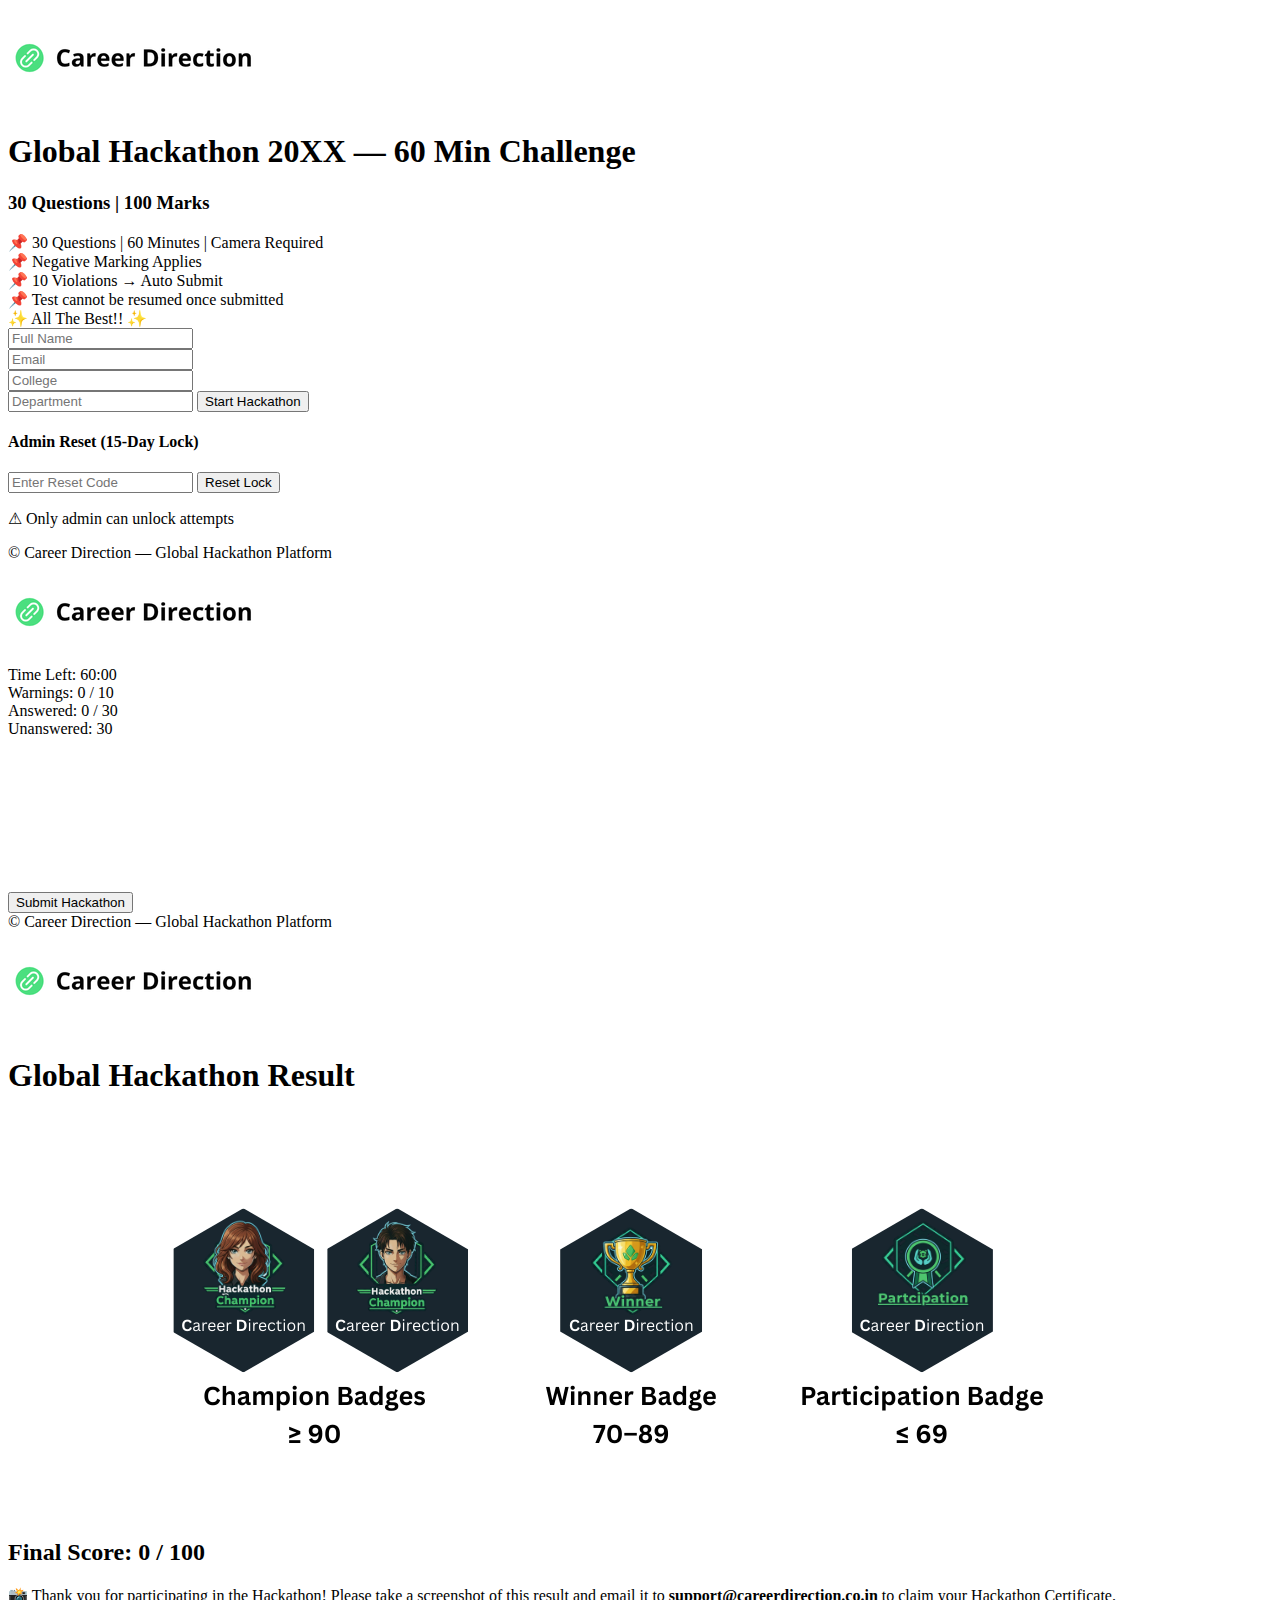
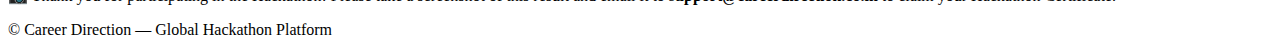
<file: index.html>
<!DOCTYPE html>
<html lang="en">
<head>
  <meta charset="UTF-8">
  <title>Global Hackathon 20XX</title>
  <meta name="viewport" content="width=device-width, initial-scale=1.0">
  <link rel="stylesheet" href="style.css">
</head>
<body>

<!-- ================= HOME PAGE ================= -->
<section id="loginSection" class="pageSection active">
  <div class="pageContainer">

    <img src="logo.png" class="logoImage" alt="Career Direction Logo">

    <h1>Global Hackathon 20XX — 60 Min Challenge</h1>
    <h3>30 Questions | 100 Marks</h3>

    <div class="panel instructionsPanel">
      📌 30 Questions | 60 Minutes | Camera Required<br>
      📌 Negative Marking Applies<br>
      📌 10 Violations → Auto Submit<br>
      📌 Test cannot be resumed once submitted
      <div class="allTheBest">✨ All The Best!! ✨</div>
    </div>

    <div class="panel formPanel">
      <div class="formRow"><input type="text" id="fullName" placeholder="Full Name" required></div>
      <div class="formRow"><input type="email" id="email" placeholder="Email" required></div>
      <div class="formRow"><input type="text" id="college" placeholder="College" required></div>
      <div class="formRow formRowInline">
        <input type="text" id="stream" placeholder="Department" required>
        <button id="startBtn" type="button">Start Hackathon</button>
      </div>
    </div>

    <div class="panel adminPanel">
      <h4>Admin Reset (15-Day Lock)</h4>
      <div class="formRow formRowInlineSingle">
        <input type="password" id="resetCode" placeholder="Enter Reset Code">
        <button id="adminResetBtn" type="button">Reset Lock</button>
      </div>
      <p class="adminNote">⚠ Only admin can unlock attempts</p>
    </div>

    <footer>© Career Direction — Global Hackathon Platform</footer>
  </div>
</section>

<!-- ================= EXAM PAGE ================= -->
<section id="examSection" class="pageSection">
  <div class="pageContainer">

    <img src="logo.png" class="logoImage" alt="Career Direction Logo">

    <div class="examHeader">
      <div class="leftInfo">
        <div>Time Left: <span id="timer">60:00</span></div>
        <div>Warnings: <span id="warningCount">0</span> / 10</div>
        <div>Answered: <span id="answeredCount">0</span> / 30</div>
        <div>Unanswered: <span id="unansweredCount">30</span></div>
      </div>

      <div class="cameraBox">
        <video id="cameraFeed" autoplay playsinline></video>
      </div>
    </div>

    <div class="panel questionsPanel">
      <div id="questionsBox"></div>
      <button id="nextSetBtn" class="nextBtn" type="button">Submit Hackathon</button>
    </div>

    <footer>© Career Direction — Global Hackathon Platform</footer>
  </div>
</section>

<!-- ================= RESULT PAGE ================= -->
<section id="resultSection" class="pageSection">
  <div class="pageContainer">

    <img src="logo.png" class="logoImage" alt="Career Direction Logo">
    <h1>Global Hackathon Result</h1>

    <div id="resultStudent" class="resultStudentText"></div>

    <div class="panel resultMainPanel">

      <div class="badgeRow">
        <img src="badge.png" alt="Achievement Badge">
      </div>

      <h2 id="finalScore">Final Score: 0 / 100</h2>

      <div id="resultBreakdown"></div>

      <p id="resultMessage"></p>

      <p class="certificateNote">
        📸 Thank you for participating in the Hackathon! Please take a screenshot of this result and email it to  
        <b>support@careerdirection.co.in</b> to claim your Hackathon Certificate.
      </p>

    </div>

    <footer>© Career Direction — Global Hackathon Platform</footer>
  </div>
</section>

<script src="script.js"></script>
</body>
</html>
</file>
<file: style.css>

</file>
